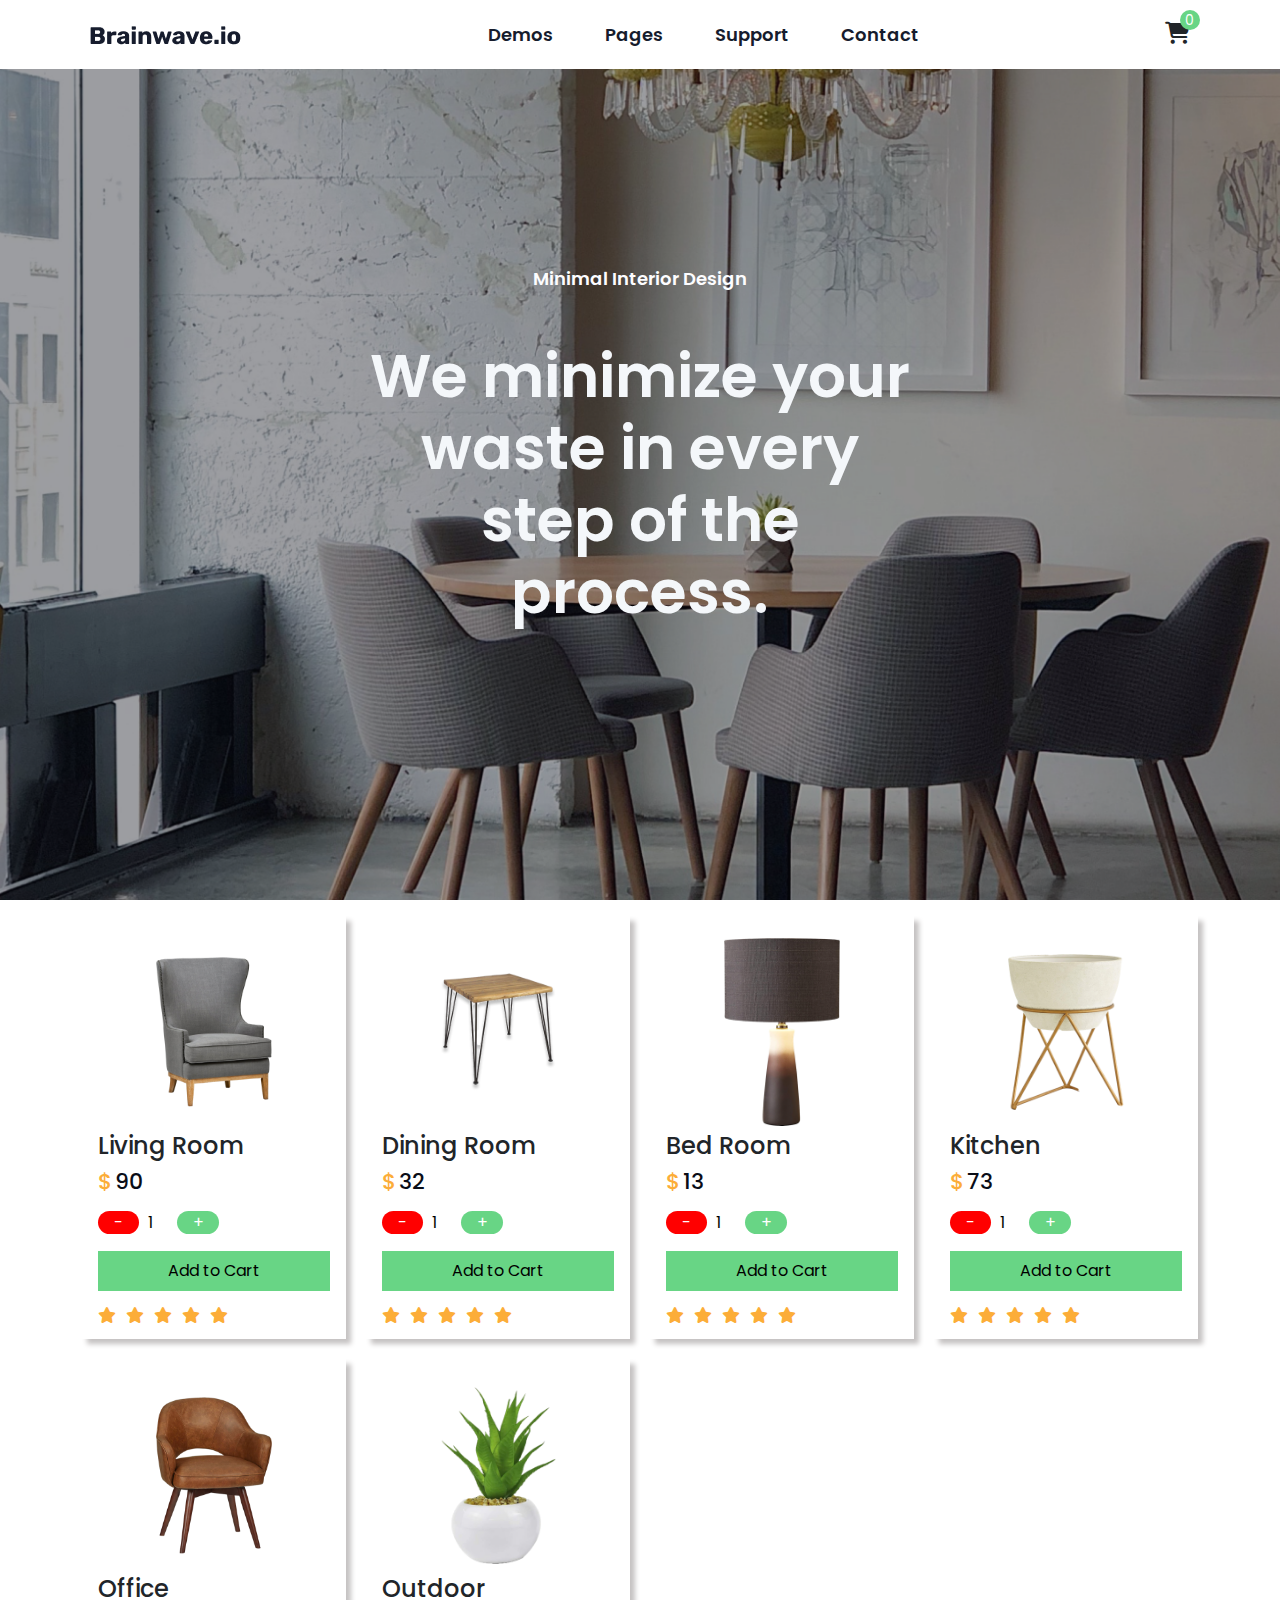
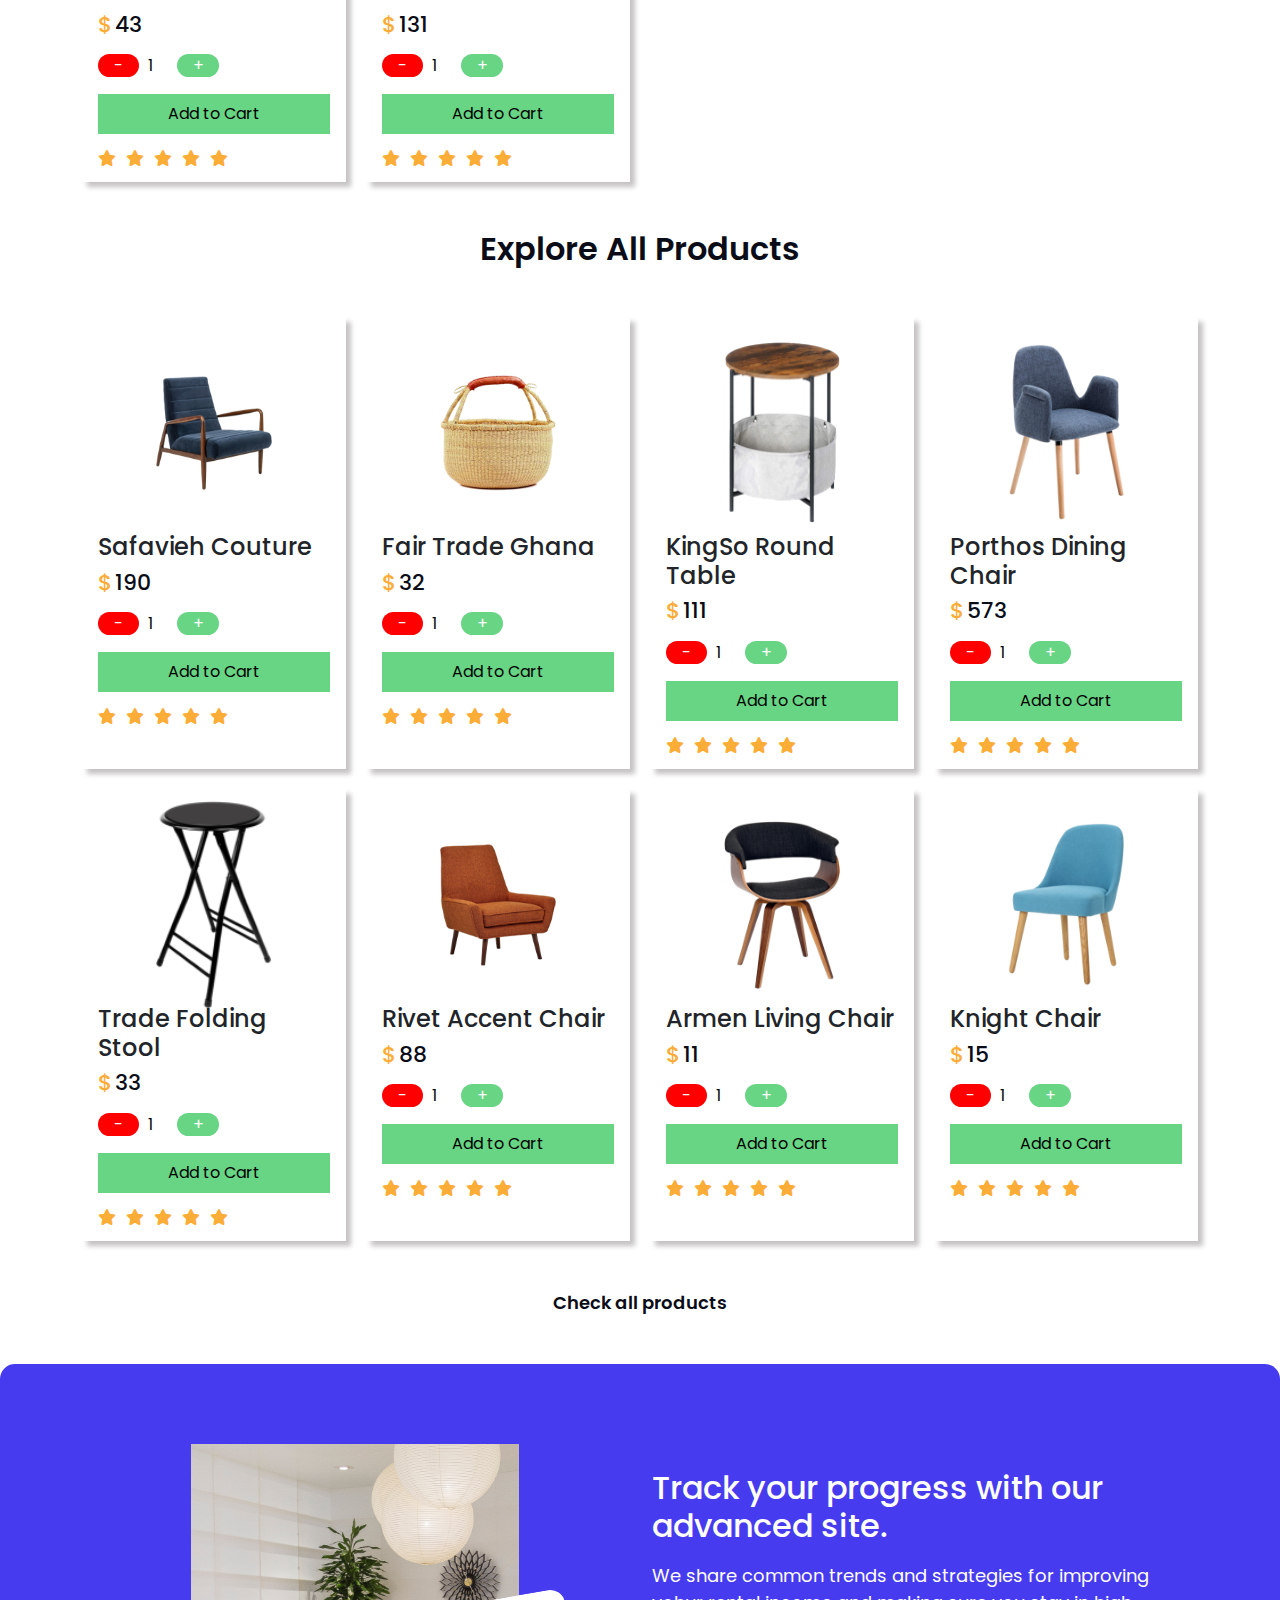
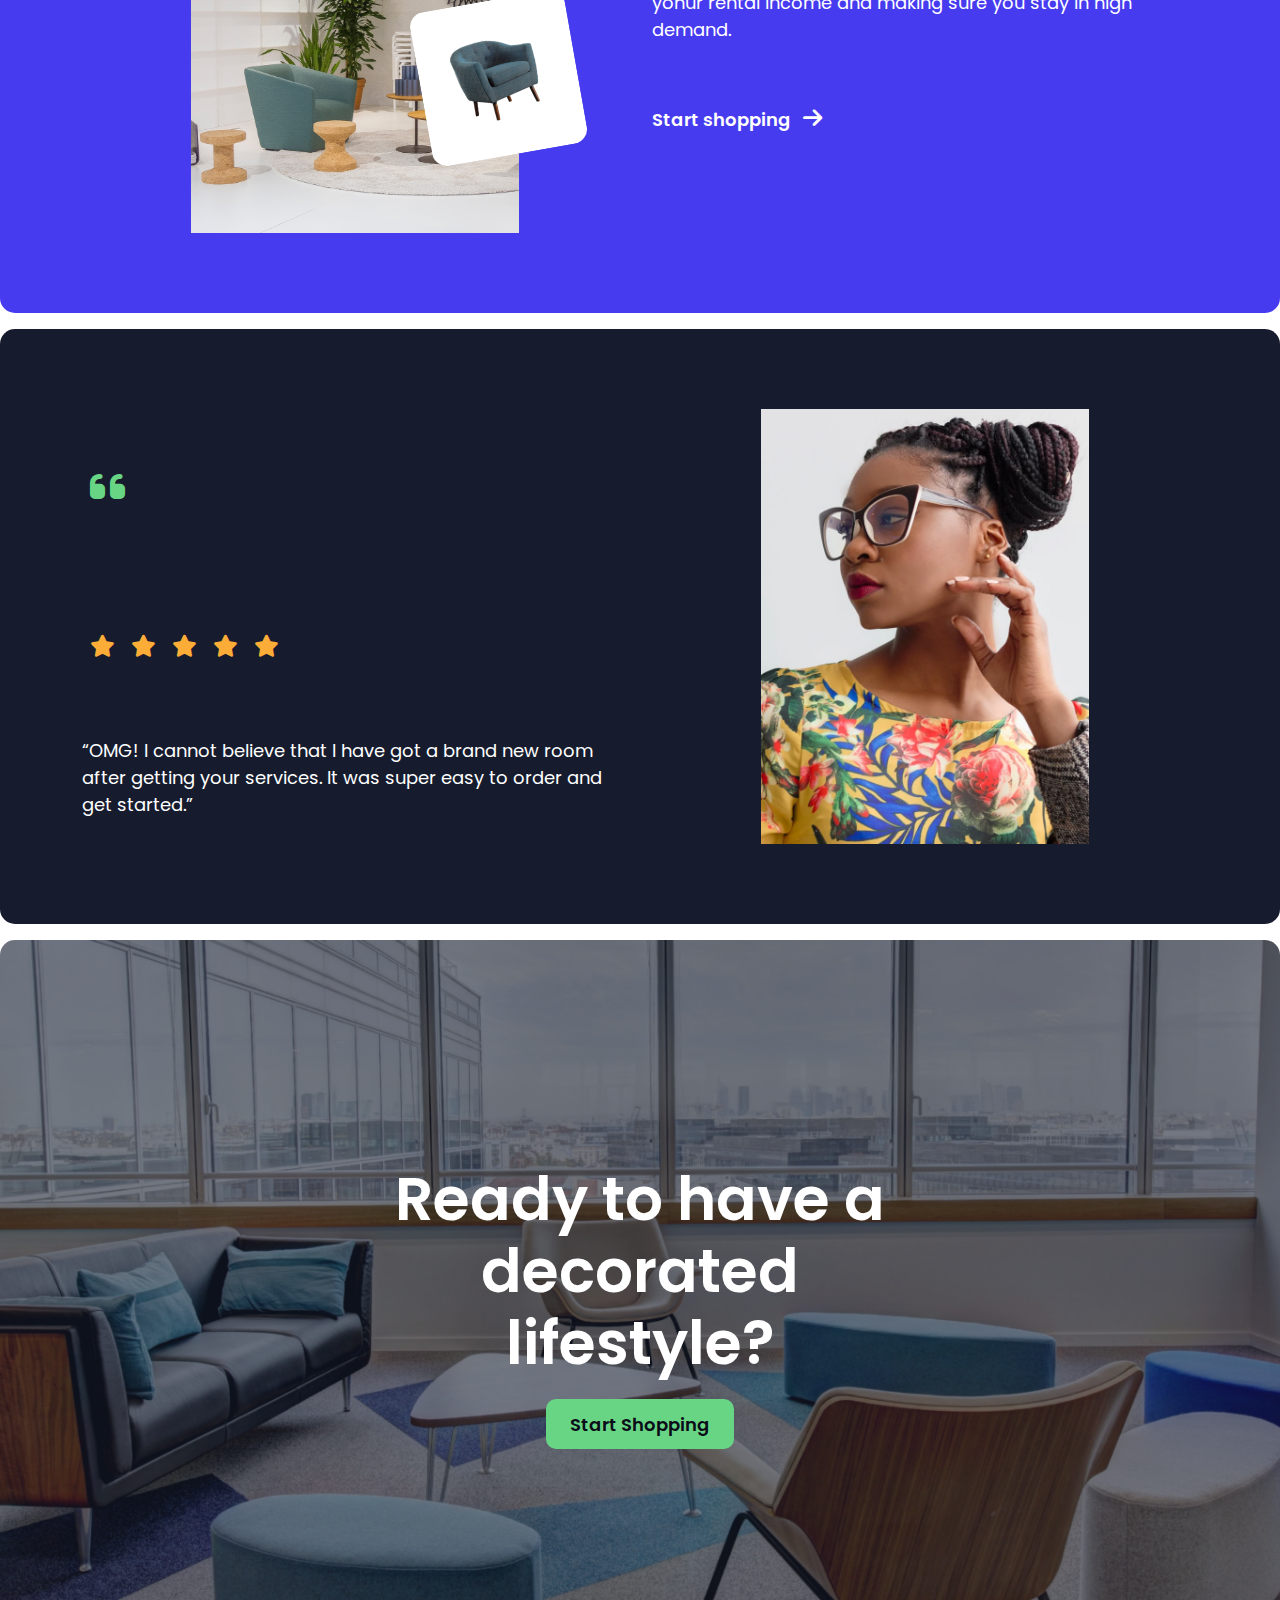
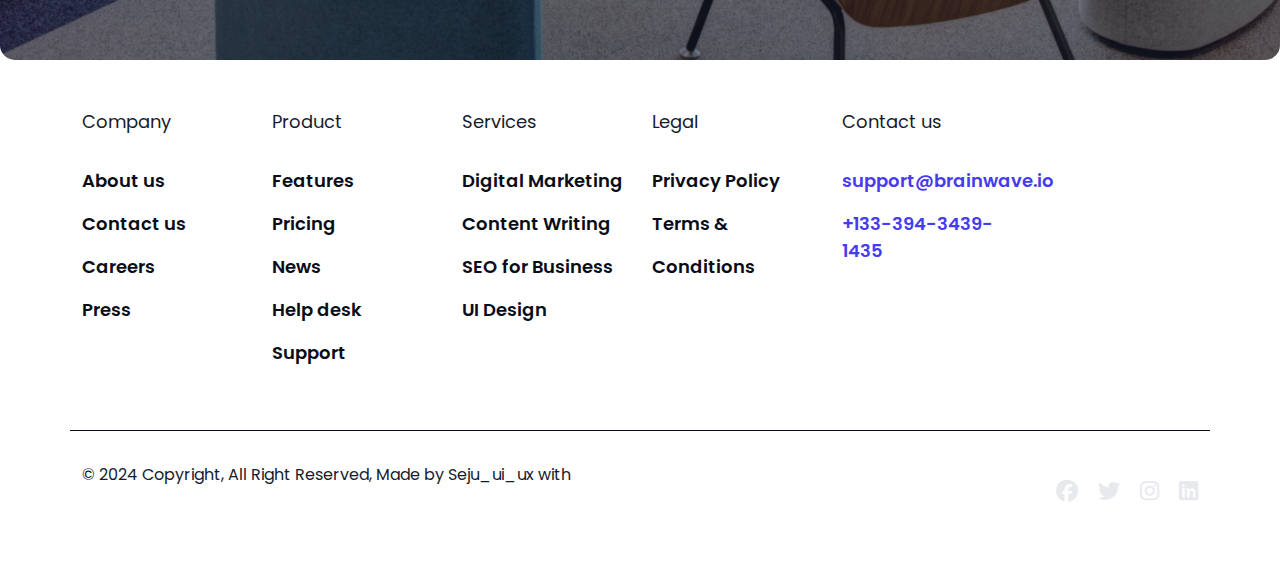
<file: index.html>
<!DOCTYPE html>
<html lang="en">
<head>
    <meta charset="UTF-8">
    <meta name="viewport" content="width=device-width, initial-scale=1.0">
    <!-- title -->
    <title>brainwave.io</title>

    <!-- awsome Icom -->
    <link rel="stylesheet" href="https://cdnjs.cloudflare.com/ajax/libs/font-awesome/6.6.0/css/all.min.css">
    <!-- bootstrap css -->
    <link rel="stylesheet" href="./style/bootstrap.min.css">
    <!-- header css -->
    <link rel="stylesheet" href="./style/header.css">
    <!-- style css -->
    <link rel="stylesheet" href="./style/style.css">



    

</head>
<body>

    <!-- header -->
    <header>
        <div class="container">
            <div class="header">

                <div class="header-img">
                    <img src="./img/logo.png" alt="">
                </div>

                <!-- nav bar -->
                <nav class="nav">
                    <ul>
                        <li><a href="#">Demos</a></li>
                        <li><a href="#">Pages</a></li>
                        <li><a href="#">Support </a></li>
                        <li><a href="#">Contact</a></li>
                    </ul>

                    <i class="fa-solid fa-xmark delate-nav-bar"></i>
                </nav>

                <!-- icon -->
                <div class="header-icon">
                    <div class="icon">
                        <i class="fa-solid fa-cart-shopping header-cart-active"></i>
                        <span class="cartblu">0</span>
                    </div>
                    <div class="icon icon-none">
                        <i class="fa-solid fa-bars active-nav"></i>
                    </div>
                </div>

                <div class="header-cart-box">
                    <div class="remove-cart">
                        <i class="fa-solid fa-xmark remove-cart"></i>
                    </div>
                    <h2>My cart</h2>

                    <div class="cart-box">
                    </div>


                    <div class="chack-out">
                        <div class="price">
                            <p>Totle</p>
                            <p class="price-all">0.00</p>
                        </div>
                        <button class="chack"><span>Chack Out</span></button>
                    </div>
                </div>
            </div>
        </div>
    </header>
    <!-- header end -->

    <!-- hero -->
    <div class="hero">
        <div class="container">
            <div class="hero-contain text-center">
                <p>Minimal Interior Design</p>
                <h1 class="heading">We minimize your waste in every step of the process.</h1>
            </div>
        </div>
    </div>
    <!-- hero end -->
    <!-- product -->
    <div class="product my-3">
        <div class="container">
            <div class="product-contant">

                <div class="p-box">
                    <div class="p-img">
                        <img src="./img/img2.png" alt="">
                    </div>
                    <div class="p-contant">
                        <h4 class="product-name mb-2">Living Room</h4>
                        <h6>$<span class="price">90</span></h6>
                        
                        <div class="quntity-input">
                            <span class="minus">-</span>
                            <input type="number" value="1" class="input-number">
                            <span class="plus">+</span>
                        </div>
                        <button class="add-to-cart-btn">Add to Cart</button>

                        <div class="icon">
                            <i class="fa-solid fa-star"></i>
                            <i class="fa-solid fa-star"></i>
                            <i class="fa-solid fa-star"></i>
                            <i class="fa-solid fa-star"></i>
                            <i class="fa-solid fa-star"></i>

                        </div>
                    </div>
                </div>
                <div class="p-box">
                    <div class="p-img">
                        <img src="./img/img3.png" alt="">
                    </div>

                    <div class="p-contant">
                        <h4 class="product-name mb-2">Dining Room</h4>
                        <h6>$<span class="price">32</span></h6>
                        
                        <div class="quntity-input">
                            <span class="minus">-</span>
                            <input type="number" value="1" min="1" class="input-number">
                            <span class="plus">+</span>
                        </div>
                        <button class="add-to-cart-btn">Add to Cart</button>

                        <div class="icon">
                            <i class="fa-solid fa-star"></i>
                            <i class="fa-solid fa-star"></i>
                            <i class="fa-solid fa-star"></i>
                            <i class="fa-solid fa-star"></i>
                            <i class="fa-solid fa-star"></i>

                        </div>
                    </div>
                </div>
                <div class="p-box">
                    <div class="p-img">
                        <img src="./img/img4.png" alt="">
                    </div>

                    <div class="p-contant">
                        <h4 class="product-name mb-2">Bed Room</h4>
                        <h6>$<span class="price">13</span></h6>
                        
                        <div class="quntity-input">
                            <span class="minus">-</span>
                            <input type="number" value="1" min="1" class="input-number">
                            <span class="plus">+</span>
                        </div>
                        <button class="add-to-cart-btn">Add to Cart</button>

                        <div class="icon">
                            <i class="fa-solid fa-star"></i>
                            <i class="fa-solid fa-star"></i>
                            <i class="fa-solid fa-star"></i>
                            <i class="fa-solid fa-star"></i>
                            <i class="fa-solid fa-star"></i>

                        </div>
                    </div>
                </div>
                <div class="p-box">
                    <div class="p-img">
                        <img src="./img/img5.png" alt="">
                    </div>

                    <div class="p-contant">
                        <h4 class="product-name mb-2">Kitchen</h4>
                        <h6>$<span class="price">73</span></h6>
                        
                        <div class="quntity-input">
                            <span class="minus">-</span>
                            <input type="number" value="1" min="1" class="input-number">
                            <span class="plus">+</span>
                        </div>
                        <button class="add-to-cart-btn">Add to Cart</button>

                        <div class="icon">
                            <i class="fa-solid fa-star"></i>
                            <i class="fa-solid fa-star"></i>
                            <i class="fa-solid fa-star"></i>
                            <i class="fa-solid fa-star"></i>
                            <i class="fa-solid fa-star"></i>

                        </div>
                    </div>
                </div>
                <div class="p-box">
                    <div class="p-img">
                        <img src="./img/img6.png" alt="">
                    </div>

                    <div class="p-contant">
                        <h4 class="product-name mb-2">Office</h4>
                        <h6>$<span class="price">43</span></h6>
                        
                        <div class="quntity-input">
                            <span class="minus">-</span>
                            <input type="number" value="1" min="1" class="input-number">
                            <span class="plus">+</span>
                        </div>
                        <button class="add-to-cart-btn">Add to Cart</button>

                        <div class="icon">
                            <i class="fa-solid fa-star"></i>
                            <i class="fa-solid fa-star"></i>
                            <i class="fa-solid fa-star"></i>
                            <i class="fa-solid fa-star"></i>
                            <i class="fa-solid fa-star"></i>

                        </div>
                    </div>
                </div>
                <div class="p-box">
                    <div class="p-img">
                        <img src="./img/img7.png" alt="">
                    </div>

                    <div class="p-contant">
                        <h4 class="product-name mb-2">Outdoor</h4>
                        <h6>$<span class="price">131</span></h6>
                        
                        <div class="quntity-input">
                            <span class="minus">-</span>
                            <input type="number" value="1" min="1" class="input-number">
                            <span class="plus">+</span>
                        </div>
                        <button class="add-to-cart-btn">Add to Cart</button>

                        <div class="icon">
                            <i class="fa-solid fa-star"></i>
                            <i class="fa-solid fa-star"></i>
                            <i class="fa-solid fa-star"></i>
                            <i class="fa-solid fa-star"></i>
                            <i class="fa-solid fa-star"></i>
                        </div>
                    </div>
                </div>
            </div>
        </div>
    </div>
    <!-- product end-->
    <!-- Explore All Products -->
    <div class="product my-5">
        <div class="container">

            <h3 class="heading text-center my-5">Explore All Products</h3>
            <div class="product-contant">

                <div class="p-box">
                    <div class="p-img">
                        <img src="./img/img8.png" alt="">
                    </div>
                    <div class="p-contant">
                        <h4 class="product-name mb-2">Safavieh Couture</h4>
                        <h6>$<span class="price">190</span></h6>
                        
                        <div class="quntity-input">
                            <span class="minus">-</span>
                            <input type="number" value="1" class="input-number">
                            <span class="plus">+</span>
                        </div>
                        <button class="add-to-cart-btn">Add to Cart</button>

                        <div class="icon">
                            <i class="fa-solid fa-star"></i>
                            <i class="fa-solid fa-star"></i>
                            <i class="fa-solid fa-star"></i>
                            <i class="fa-solid fa-star"></i>
                            <i class="fa-solid fa-star"></i>

                        </div>
                    </div>
                </div>
                <div class="p-box">
                    <div class="p-img">
                        <img src="./img/img9.png" alt="">
                    </div>

                    <div class="p-contant">
                        <h4 class="product-name mb-2">Fair Trade Ghana</h4>
                        <h6>$<span class="price">32</span></h6>
                        
                        <div class="quntity-input">
                            <span class="minus">-</span>
                            <input type="number" value="1" min="1" class="input-number">
                            <span class="plus">+</span>
                        </div>
                        <button class="add-to-cart-btn">Add to Cart</button>

                        <div class="icon">
                            <i class="fa-solid fa-star"></i>
                            <i class="fa-solid fa-star"></i>
                            <i class="fa-solid fa-star"></i>
                            <i class="fa-solid fa-star"></i>
                            <i class="fa-solid fa-star"></i>

                        </div>
                    </div>
                </div>
                <div class="p-box">
                    <div class="p-img">
                        <img src="./img/img10.png" alt="">
                    </div>

                    <div class="p-contant">
                        <h4 class="product-name mb-2">KingSo Round Table</h4>
                        <h6>$<span class="price">111</span></h6>
                        
                        <div class="quntity-input">
                            <span class="minus">-</span>
                            <input type="number" value="1" min="1" class="input-number">
                            <span class="plus">+</span>
                        </div>
                        <button class="add-to-cart-btn">Add to Cart</button>

                        <div class="icon">
                            <i class="fa-solid fa-star"></i>
                            <i class="fa-solid fa-star"></i>
                            <i class="fa-solid fa-star"></i>
                            <i class="fa-solid fa-star"></i>
                            <i class="fa-solid fa-star"></i>

                        </div>
                    </div>
                </div>
                <div class="p-box">
                    <div class="p-img">
                        <img src="./img/img11.png" alt="">
                    </div>

                    <div class="p-contant">
                        <h4 class="product-name mb-2">Porthos Dining Chair</h4>
                        <h6>$<span class="price">573</span></h6>
                        
                        <div class="quntity-input">
                            <span class="minus">-</span>
                            <input type="number" value="1" min="1" class="input-number">
                            <span class="plus">+</span>
                        </div>
                        <button class="add-to-cart-btn">Add to Cart</button>

                        <div class="icon">
                            <i class="fa-solid fa-star"></i>
                            <i class="fa-solid fa-star"></i>
                            <i class="fa-solid fa-star"></i>
                            <i class="fa-solid fa-star"></i>
                            <i class="fa-solid fa-star"></i>

                        </div>
                    </div>
                </div>
                <div class="p-box">
                    <div class="p-img">
                        <img src="./img/img12.png" alt="">
                    </div>

                    <div class="p-contant">
                        <h4 class="product-name mb-2">Trade Folding Stool</h4>
                        <h6>$<span class="price">33</span></h6>
                        
                        <div class="quntity-input">
                            <span class="minus">-</span>
                            <input type="number" value="1" min="1" class="input-number">
                            <span class="plus">+</span>
                        </div>
                        <button class="add-to-cart-btn">Add to Cart</button>

                        <div class="icon">
                            <i class="fa-solid fa-star"></i>
                            <i class="fa-solid fa-star"></i>
                            <i class="fa-solid fa-star"></i>
                            <i class="fa-solid fa-star"></i>
                            <i class="fa-solid fa-star"></i>

                        </div>
                    </div>
                </div>
                <div class="p-box">
                    <div class="p-img">
                        <img src="./img/img13.png" alt="">
                    </div>

                    <div class="p-contant">
                        <h4 class="product-name mb-2">Rivet Accent Chair</h4>
                        <h6>$<span class="price">88</span></h6>
                        
                        <div class="quntity-input">
                            <span class="minus">-</span>
                            <input type="number" value="1" min="1" class="input-number">
                            <span class="plus">+</span>
                        </div>
                        <button class="add-to-cart-btn">Add to Cart</button>

                        <div class="icon">
                            <i class="fa-solid fa-star"></i>
                            <i class="fa-solid fa-star"></i>
                            <i class="fa-solid fa-star"></i>
                            <i class="fa-solid fa-star"></i>
                            <i class="fa-solid fa-star"></i>
                        </div>
                    </div>
                </div>
                <div class="p-box">
                    <div class="p-img">
                        <img src="./img/img14.png" alt="">
                    </div>

                    <div class="p-contant">
                        <h4 class="product-name mb-2">Armen Living Chair </h4>
                        <h6>$<span class="price">11</span></h6>
                        
                        <div class="quntity-input">
                            <span class="minus">-</span>
                            <input type="number" value="1" min="1" class="input-number">
                            <span class="plus">+</span>
                        </div>
                        <button class="add-to-cart-btn">Add to Cart</button>

                        <div class="icon">
                            <i class="fa-solid fa-star"></i>
                            <i class="fa-solid fa-star"></i>
                            <i class="fa-solid fa-star"></i>
                            <i class="fa-solid fa-star"></i>
                            <i class="fa-solid fa-star"></i>
                        </div>
                    </div>
                </div>
                <div class="p-box">
                    <div class="p-img">
                        <img src="./img/img15.png" alt="">
                    </div>

                    <div class="p-contant">
                        <h4 class="product-name mb-2">Knight Chair</h4>
                        <h6>$<span class="price">15</span></h6>
                        
                        <div class="quntity-input">
                            <span class="minus">-</span>
                            <input type="number" value="1" min="1" class="input-number">
                            <span class="plus">+</span>
                        </div>
                        <button class="add-to-cart-btn">Add to Cart</button>

                        <div class="icon">
                            <i class="fa-solid fa-star"></i>
                            <i class="fa-solid fa-star"></i>
                            <i class="fa-solid fa-star"></i>
                            <i class="fa-solid fa-star"></i>
                            <i class="fa-solid fa-star"></i>
                        </div>
                    </div>
                </div>
            </div>

            <div class="CheckProducts my-5 text-center">
                <a href="#">Check all products</a>
            </div>
            
        </div>
    </div>
    <!-- Explore All Products -->

    <!-- Track your progress with our advanced site. -->

    <div class="progres ">
        <div class="container">
            <div class="row row-gap-5">
                <div class="col-lg-6">
                    <div class="progress-img">
                        <img src="./img/img16.png" alt="">
                        <div class="img">
                            <img src="./img/img17.png" alt="">
                        </div>
                    </div>
                </div>
                <div class="col-lg-6">
                    <div class="progres-contant">
                        <h2>Track your progress with our advanced site.</h2>
                        <p>We share common trends and strategies for improving yohur rental income and making sure you stay in high demand.</p>
                        <div class="progres-btn">
                            <a href="#">Start shopping <i class="fa-solid fa-arrow-right"></i></a>
                        </div>
                    </div>
                </div>
            </div>
        </div>
    </div>
    <div class="progres progres-cng mt-3">
        <div class="container">
            <div class="row row-gap-5">
                
                <div class="col-lg-6">
                    <div class="progres-contant">
                        <i class="fa-solid fa-quote-left"></i>

                        <div class="icon">
                            <i class="fa-solid fa-star"></i>
                            <i class="fa-solid fa-star"></i>
                            <i class="fa-solid fa-star"></i>
                            <i class="fa-solid fa-star"></i>
                            <i class="fa-solid fa-star"></i>
                        </div>

                        <p>“OMG! I cannot believe that I have got a brand new room after getting your services. It was super easy to order and get started.”</p>
                        
                    </div>
                </div>

                <div class="col-lg-6">
                    <div class="progress-img">
                        <img src="./img/img18.png" alt="">
                    </div>
                </div>
            </div>
        </div>
    </div>
    <!-- Track your progress with our advanced site. end-->
    
    <!-- Ready to have a decorated lifestyle? -->

    <div class="decorated mt-3">
        <div class="container">
            <div class="decorated-item">
                <h2 class="heading">Ready to have a decorated lifestyle?</h2>
                <div class="de-btn">
                    <a href="#">Start Shopping</a>
                </div>
            </div>
        </div>
    </div>
    <!-- Ready to have a decorated lifestyle? end -->

    <!-- footer -->

    <footer class="my-5">
        <div class="container">
            <div class="row roww row-gap-5 ">
                <div class="col-md-3 col-lg-2">
                    <p>Company</p>
                    <div class="footer-btn">
                        <a href="#">About us</a>
                        <a href="#">Contact us</a>
                        <a href="#">Careers</a>
                        <a href="#"> Press</a>
                    </div>
                </div>
                <div class="col-md-3 col-lg-2">
                    <p>Product</p>
                    <div class="footer-btn">
                        <a href="#">Features</a>
                        <a href="#">Pricing</a>
                        <a href="#">News</a>
                        <a href="#"> Help desk</a>
                        <a href="#">Support</a>
                    </div>
                </div>
                <div class="col-md-3 col-lg-2">
                    <p>Services</p>
                    <div class="footer-btn">
                        <a href="#">Digital Marketing</a>
                        <a href="#">Content Writing</a>
                        <a href="#">SEO for Business</a>
                        <a href="#"> UI Design</a>
                    </div>
                </div>
                <div class="col-md-3 col-lg-2">
                    <p>Legal</p>
                    <div class="footer-btn">
                        <a href="#">Privacy Policy</a>
                        <a href="#">Terms & </a>
                        <a href="#">Conditions</a>
                    </div>
                </div>
                <div class="col-md-3 col-lg-2">
                    <p>Contact us</p>
                    <div class="footer-btn contact">
                        <a href="#">support@brainwave.io</a>
                        <a href="#">+133-394-3439-1435</a>
                    </div>
                </div>
                
            </div>

            <div class="footer-end">
                <p>© 2024 Copyright, All Right Reserved, Made by Seju_ui_ux with</p>
                <div class="footer-end-icon">
                    <a href="#"><i class="fa-brands fa-facebook"></i></a>
                    <a href="#"><i class="fa-brands fa-twitter"></i></a>
                    <a href="#"><i class="fa-brands fa-instagram"></i></a>
                    <a href="#"><i class="fa-brands fa-linkedin"></i></a>
                </div>
            </div>
        </div>
    </footer>

    <!-- footer end -->
    <!-- Javascript -->
    <script src="./javascript/script.js"></script>
</body>
</html>
</file>
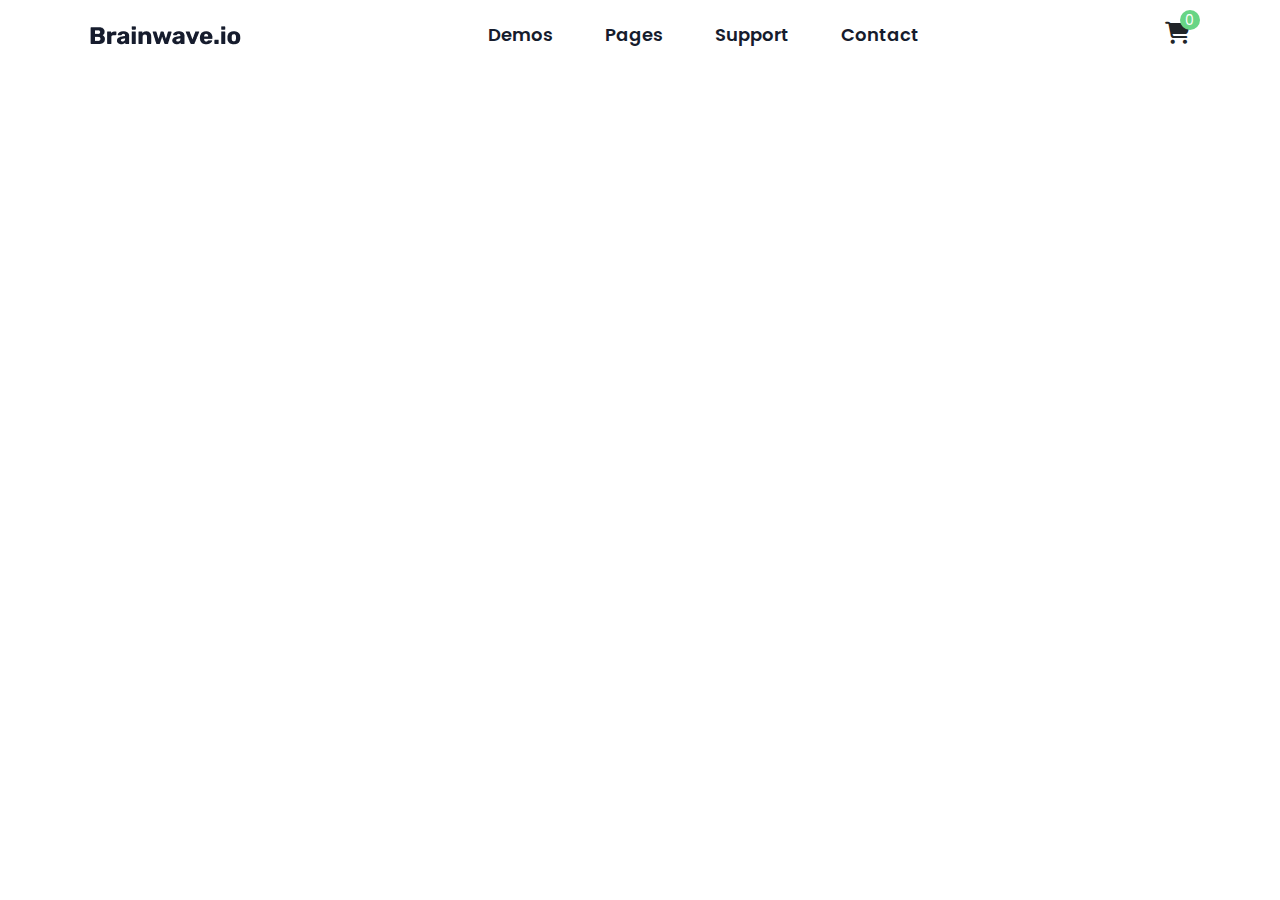
<file: style/header.html>
<!DOCTYPE html>
<html lang="en">
<head>
    <meta charset="UTF-8">
    <meta name="viewport" content="width=device-width, initial-scale=1.0">
    <title>Document</title>
    <link rel="stylesheet" href="https://cdnjs.cloudflare.com/ajax/libs/font-awesome/6.6.0/css/all.min.css">
    <link rel="stylesheet" href="./bootstrap.min.css">
    <link rel="stylesheet" href="./header.css">
    <link rel="stylesheet" href="./style.css">
</head>
<body>
    <!-- header -->

    <header>
        <div class="container">
            <div class="header">

                <div class="header-img">
                    <img src="../img/logo.png" alt="">
                </div>

                <!-- nav bar -->
                <nav class="nav">
                    <ul>
                        <li><a href="#">Demos</a></li>
                        <li><a href="#">Pages</a></li>
                        <li><a href="#">Support </a></li>
                        <li><a href="#">Contact</a></li>
                    </ul>

                    <i class="fa-solid fa-xmark delate-nav-bar"></i>
                </nav>

                <!-- icon -->
                <div class="header-icon">
                    <div class="icon">
                        <i class="fa-solid fa-cart-shopping header-cart-active"></i>
                        <span class="cartblu">0</span>
                    </div>
                    <div class="icon icon-none">
                        <i class="fa-solid fa-bars active-nav"></i>
                    </div>
                </div>

                <div class="header-cart-box">
                    <div class="remove-cart">
                        <i class="fa-solid fa-xmark remove-cart"></i>
                    </div>
                    <h2>My cart</h2>

                    <div class="cart-box">
                    </div>


                    <div class="chack-out">
                        <div class="price">
                            <p>Totle</p>
                            <p class="price-all">0.00</p>
                        </div>
                        <button class="chack"><span>Chack Out</span></button>
                    </div>
                </div>
            </div>
        </div>
    </header>
    <!-- header end -->
    <!-- javascript -->
    <script src="../javascript/script.js"></script>
</body>
</html>
</file>
<file: style/header.css>
@import url('https://fonts.googleapis.com/css2?family=Nunito+Sans:ital,opsz,wght@0,6..12,200..1000;1,6..12,200..1000&family=Poppins:ital,wght@0,100;0,200;0,300;0,400;0,500;0,600;0,700;0,800;0,900;1,100;1,200;1,300;1,400;1,500;1,600;1,700;1,800;1,900&display=swap');



:root{

    --black-color:#161C2D;
    --black2-color:#0A0D17;
    --batton-color:#473BF0;

    --main-color:#fff;
    --main2-color:#F4F7FA;
    --main3-color:#E7E9ED;
    --main4-color:#FDFDFF;
    --green-color:#68D585;
    
}

*{
    padding: 0;
    margin: 0;
    box-sizing: border-box;
    font-family: "Poppins", sans-serif;
}
html{
    scroll-behavior: smooth;
}

.heading{
    font-size: 60px;
    font-weight: 600;
    color: var(--black2-color);
}


section{
    padding: 1.5rem 7%;
}

p{
    margin: 0;
    font-size: 18px;
}
a{
    text-decoration: none;
    font-size: 18px;
}
ul{
    list-style: none;
    padding: 0;
    margin: 0;
}


/* header */
header{
    width: 100%;
    position: fixed;
    top: 0; 
    z-index: 100;
    background-color: var(--main-color);
}
.header{
    position: relative;
    display: flex;
    justify-content: space-between;
    padding: 1rem .5rem;
    align-items: center;
    background-color: var(--main-color);
}


.header .header-img img{
    width: 100%;
}
.header nav ul {
    display: flex;
    gap: 10px;
    justify-content: center;
    align-items: center;
}
.header nav ul li{
    margin: 5px;
}
.header nav ul li a{
    padding: .5rem 1rem;
    color: var(--black-color);
    font-weight: 600;
    position: relative;
}
.header nav ul li a::after{
    content: '';
    position: absolute;
    left: 0;
    bottom: 0;
    height: 5px;
    width: 0;
    background-color: var(--green-color);
    border-radius: 15px;
    transition: .5s;
}
.header nav ul li a:hover:after{
    width: 100%;
}
.header nav .delate-nav-bar{
    font-size: 22px;
    display: none;
}
.header .header-icon{
    display: flex;
    gap: 30px;
    cursor: pointer;
    z-index: 9;
    
}

.header .header-icon .icon {
    position: relative;
}
.header .header-icon .icon .cartblu{
    position: absolute;
    top: -.7rem;
    right: -.6rem;
    background-color: var(--green-color);
    height: 20px;
    width: 20px;
    border-radius: 50%;
    display: flex;
    align-items: center;
    justify-content: center;
    color: var(--main-color);
    font-size: 14px;
}
.header .header-icon .icon i{
    font-size: 22px;
}
.icon-none{
    display: none;
}


/* cart */
.header-cart-box{
    position: absolute;
    height: 100vh;
    width: 350px;
    right: -99999px;
    top: 0;
    background-color: var(--main3-color);
    z-index: 10;
    padding: 2rem 1rem 0 1rem;
    transition: .5s;
    
}
.header-cart-box h2{
    margin-top: 1rem;
    padding-bottom: .5rem;
    border-bottom: 5px solid var(--main-color);
}
.header-cart-box.active{
    right: 0;
}
.header-cart-box .remove-cart{
    position: absolute;
    top: .5rem;
    right: 1rem;
}
.header-cart-box .remove-cart i{
    font-size: 22px;
    cursor: pointer;
}

.header-cart-box .cart-box{
    margin-top: 1rem;
    display: flex;
    flex-direction: column;
    gap: 20px;
   
}

.header-cart-box .cart-box .box{
    display: flex;
    justify-content: space-between;
    align-items: center;
    gap: 10px;
}


.header-cart-box .cart-box .box img{
    width: 50px;
    height: auto;       
}
.header-cart-box .cart-box .box i{
    font-size: 22px;
    cursor: pointer;    
}


/*  */
.header-cart-box .chack-out{
    width: 100%;
    position: absolute;
    bottom: 0;
    left: 0;
    background-color: var(--main3-color);
}
.header-cart-box .chack-out .price{
    width: 100%;
    display: flex;
    padding: 1rem;
    justify-content: space-between;
    border-bottom: 5px solid var(--main-color);
}
.header-cart-box .chack-out .price p{
    font-weight: 600;
    font-size: 22px;
}
.header-cart-box .chack-out button{
    position: relative;
    border: none;
    outline: none;
    background-color: var(--green-color);
    color: var(--main-color);
    font-size: 18px;
    width: 100%;
    padding: 1rem 0;
    text-align: center;
    
}
.header-cart-box .chack-out button::after{
    content: '';
    position: absolute;
    top: 0;
    left: 0;
    background-color: var(--batton-color);
    height: 100%;
    width: 0;
    z-index: 2;
    transition: .5s;
}
.header-cart-box .chack-out button:hover:after{
    width: 100%;
}
.header-cart-box .chack-out button span{
   position: relative;
   z-index: 3;
}





@media (max-width:1320px){
    
}
@media (max-width:1140px){
    .heading{
        font-size: 50px;
    }
}
@media (max-width:960px){
    .heading{
        font-size: 40px;
       
    }

    section{
        padding: 1.5rem 2rem;  
    }

    /* header start */


    .header nav{
        position: absolute;
        top: 0;
        right: -99999px;
        height: 100vh;
        background-color: var(--main2-color);
        width: 300px;
        padding: 5rem 1rem;
        z-index: 10;
        transition: .5s;
    }
    .header nav.active{
        right: 0;
    }
    .header nav ul{
        flex-direction: column;
        align-items: flex-start;
        justify-content: flex-start;
    }

    .header nav .delate-nav-bar{
        display: inline-block;
        position: absolute;
        top: 1rem;
        right: 2rem;
        cursor: pointer;
    }



    .icon-none{
        display: inline-block;
        
    }
    /* header end */
}
@media (max-width:720px){
    .heading{
        font-size: 35px;
    }
}
@media (max-width:540px){
    p{
        margin: 0;
        font-size: 16px;
    }
    a{
        text-decoration: none;
        font-size: 16px;
    }
    /* cart */
    .header-cart-box{
        width: 300px;  
    }
}
</file>
<file: style/style.css>
:root{

    --black-color:#161C2D;
    --black2-color:#0A0D17;
    --batton-color:#473BF0;

    --main-color:#fff;
    --main2-color:#F4F7FA;
    --main3-color:#E7E9ED;
    --main4-color:#FDFDFF;
    --green-color:#68D585;
    --gold-color:#FCAD38;
}

*{
    padding: 0;
    margin: 0;
    box-sizing: border-box;
    font-family: "Poppins", sans-serif;
}
html{
    scroll-behavior: smooth;
}

.heading{
    font-size: 60px;
    font-weight: 600;
    color: var(--black2-color);
}
section{
    padding: 1.5rem 7%;
}

p{
    margin: 0;
    font-size: 18px;
}
a{
    text-decoration: none;
    font-size: 18px;
}
ul{
    list-style: none;
    padding: 0;
    margin: 0;
}

/* hero */

.hero{
    background: url(../img/herobg.png);
    background-repeat: no-repeat;
    background-size: cover;
    background-position: center;
}

.hero-contain{
    height: 100vh;
    width: 100%;
    
    display: flex;
    flex-direction: column;
    justify-content: center;
    align-items: center;
   
}
.hero-contain p{
    margin-bottom: 3rem;
    font-weight: 600;
    color: var(--main4-color);
    
}
.hero-contain h1{
    color: var(--main2-color);
    width: 50%; 
}

/* hero end */

/* product */
.product-contant {
    display: grid;
    gap: 20px;
    grid-template-columns: repeat(4, 1fr);
}
.product-contant .p-box{
    width: 100%;
    height: auto;
    padding: 1rem;
    /* background-color: var(--green-color); */
    box-shadow: 5px 5px 5px rgb(197, 194, 194);
}
.product-contant .p-box .p-img{
    display: flex;
    justify-content: center;
    align-items: center;
    height: 200px;
    width: 100%;
}
.product-contant .p-box .p-img img{
   width: 50%;
}
.product-contant .p-box .p-contant{
   display: flex;
   flex-direction: column;
}
.product-contant .p-box .p-contant h6{
   color: var(--gold-color);
   font-size: 22px;
}
.product-contant .p-box .p-contant h6 span{
   color: var(--black2-color);
   margin-left: .2rem;
}

.product-contant .p-box .p-contant .quntity-input input{
    width: 30px;
    border: none;
    outline: none;
    text-align: center;
    margin-bottom: 1rem;
    margin-top: .5rem;
}
.product-contant .p-box .p-contant .quntity-input span{
    padding: 0 1rem;
    border-radius: 15px;
    color: var(--main-color);
    cursor: pointer;
}
.product-contant .p-box .p-contant .quntity-input .plus{
    background-color: var(--green-color);
}
.product-contant .p-box .p-contant .quntity-input .minus{
    background-color: red;
}
.product-contant .p-box .p-contant button{
    background-color: var(--green-color);
    padding: .5rem 0;
    display: inline;
    border: none;
    outline: none;
    margin-bottom: .5rem;
}
.product-contant .p-box .p-contant .icon{
    display: flex;
    gap: 10px;
    margin-top: .5rem;
}
.product-contant .p-box .p-contant .icon{
    color: var(--gold-color);
}

.product .container h3{
    font-size: 32px;
}
.product .container a{
    padding: .5rem 1rem;
    background-color: var(--main-color);
    color: var(--black2-color);
    font-weight: 600;
    font-size: 18px;
}

/* product end */

/* Track your progress with our advanced site. */
.progres{
    background-color: var(--batton-color);
    padding: 5rem 0;
    border-radius: 15px;
}
.progres-cng{
    background-color: var(--black-color);
}
.progres .progress-img{
    position: relative;
    width: 100%;
    display: flex;
    justify-content: center;
}
.progres .progress-img img{
    width: 60%;
}
.progres .progress-img .img{
    position: absolute;
    top: 40%;
    right: -1rem;
}
.progres .progress-img .img img{
    padding: 2rem;
    background-color: var(--main-color);
    border-radius: 15px;
    width: 70%;
    transform: rotate(-10deg);
}
.progres-contant{
    display: flex;
    flex-direction: column;
    justify-content: center;
    width: 100%;
    height: 100%;
    float: left;
}
.progres-contant h2{
    color: var(--main-color);
    margin-bottom: 1rem;
}
.progres-contant p{
    color: var(--main-color);
    margin-bottom: 1rem;
}
.progres-contant .progres-btn a{
    color: var(--main-color);
    font-weight: 600;
    
}
.progres-contant .progres-btn a i{
    color: var(--main-color);
    font-size: 22px;
}
.progres-contant i{
    font-size: 40px;
    margin-bottom: 5rem;
    color: var(--green-color);
    margin-left: .5rem;
    margin-top: 3rem;
}
.progres-contant .icon{
    display: flex;
    gap: .5rem;
    
}
.progres-contant .icon i{
    
    font-size: 22px;
    color: var(--gold-color);
}
/* Track your progress with our advanced site. end */


/* Ready to have a decorated lifestyle? */


.decorated{
    height: 80vh;
    background: url(../img/bg2.png);
    background-position: center;
    background-size: cover;
    background-repeat: no-repeat;
    border-radius: 15px;
    
}
.decorated .decorated-item{
    width: 100%;
    height: 80vh;
    display: flex;
    flex-direction: column;
    justify-content: center!important;
    align-items: center;
    text-align: center;
}
.decorated .decorated-item h2{
    width: 50%;
    color: var(--main-color);
    margin-bottom: 2rem;
}
.decorated .decorated-item .de-btn a{
    padding: .8rem 1.5rem;
    background-color: var(--green-color);
    color: var(--black2-color);
    font-weight: 600;
    border-radius: 10px;
}

footer p{
    margin-bottom: 2rem;
    color: #161C2D;
}
footer .footer-btn{
    display: flex;
    flex-direction: column;
    gap: 1rem;
}
footer .footer-btn a{
    color: var(--black2-color);
    font-weight: 600;
}
footer .contact a{
    color: var(--batton-color);
}
footer .roww{
    padding-bottom: 4rem;
    border-bottom: 1px solid var(--black2-color);
}
.footer-end {
    margin: 2rem 0;
    display: flex;
    justify-content: space-between;
    align-items: center;
}
.footer-end p{
    font-size: 16px;
}
.footer-end-icon{
    display: flex;
    gap: 20px;
}
.footer-end-icon a{
    color: var(--main3-color);
    font-size: 22px;
    transition: .5s;
}
.footer-end-icon a:hover{
    color: var(--batton-color);
   
}
/* Ready to have a decorated lifestyle? end */


@media (max-width:1320px){
    
}
@media (max-width:1140px){
    .heading{
        font-size: 50px;
    }
    /* product */
    .product-contant {
        gap: 15px;
        grid-template-columns: repeat(3, 1fr);
    }
}
@media (max-width:960px){
    .heading{
        font-size: 40px;
       
    }

    .hero-contain h1{
        width: 80%; 
    }
    .product-contant {
        gap: 10px;
        grid-template-columns: repeat(2, 1fr);
    }

    .progres .progress-img img{
        width: 60%;
    }
    .progres .progress-img .img{
        display: none;
    }

    .decorated .decorated-item h2{
        width: 80%;
        color: var(--main-color);
    }
    
}
@media (max-width:720px){
    .heading{
        font-size: 35px;
    }
    .product .container h3{
        font-size: 25px;
    }
}
@media (max-width:540px){
    p{
        margin: 0;
        font-size: 16px;
    }
    a{
        text-decoration: none;
        font-size: 16px;
    }
    /* cart */
    .header-cart-box{
        width: 300px;  
    }
    .progres .progress-img img{
        width: 90%;
    }
    .decorated .decorated-item h2{
        width: 100%;
        color: var(--main-color);
    }
}
</file>
